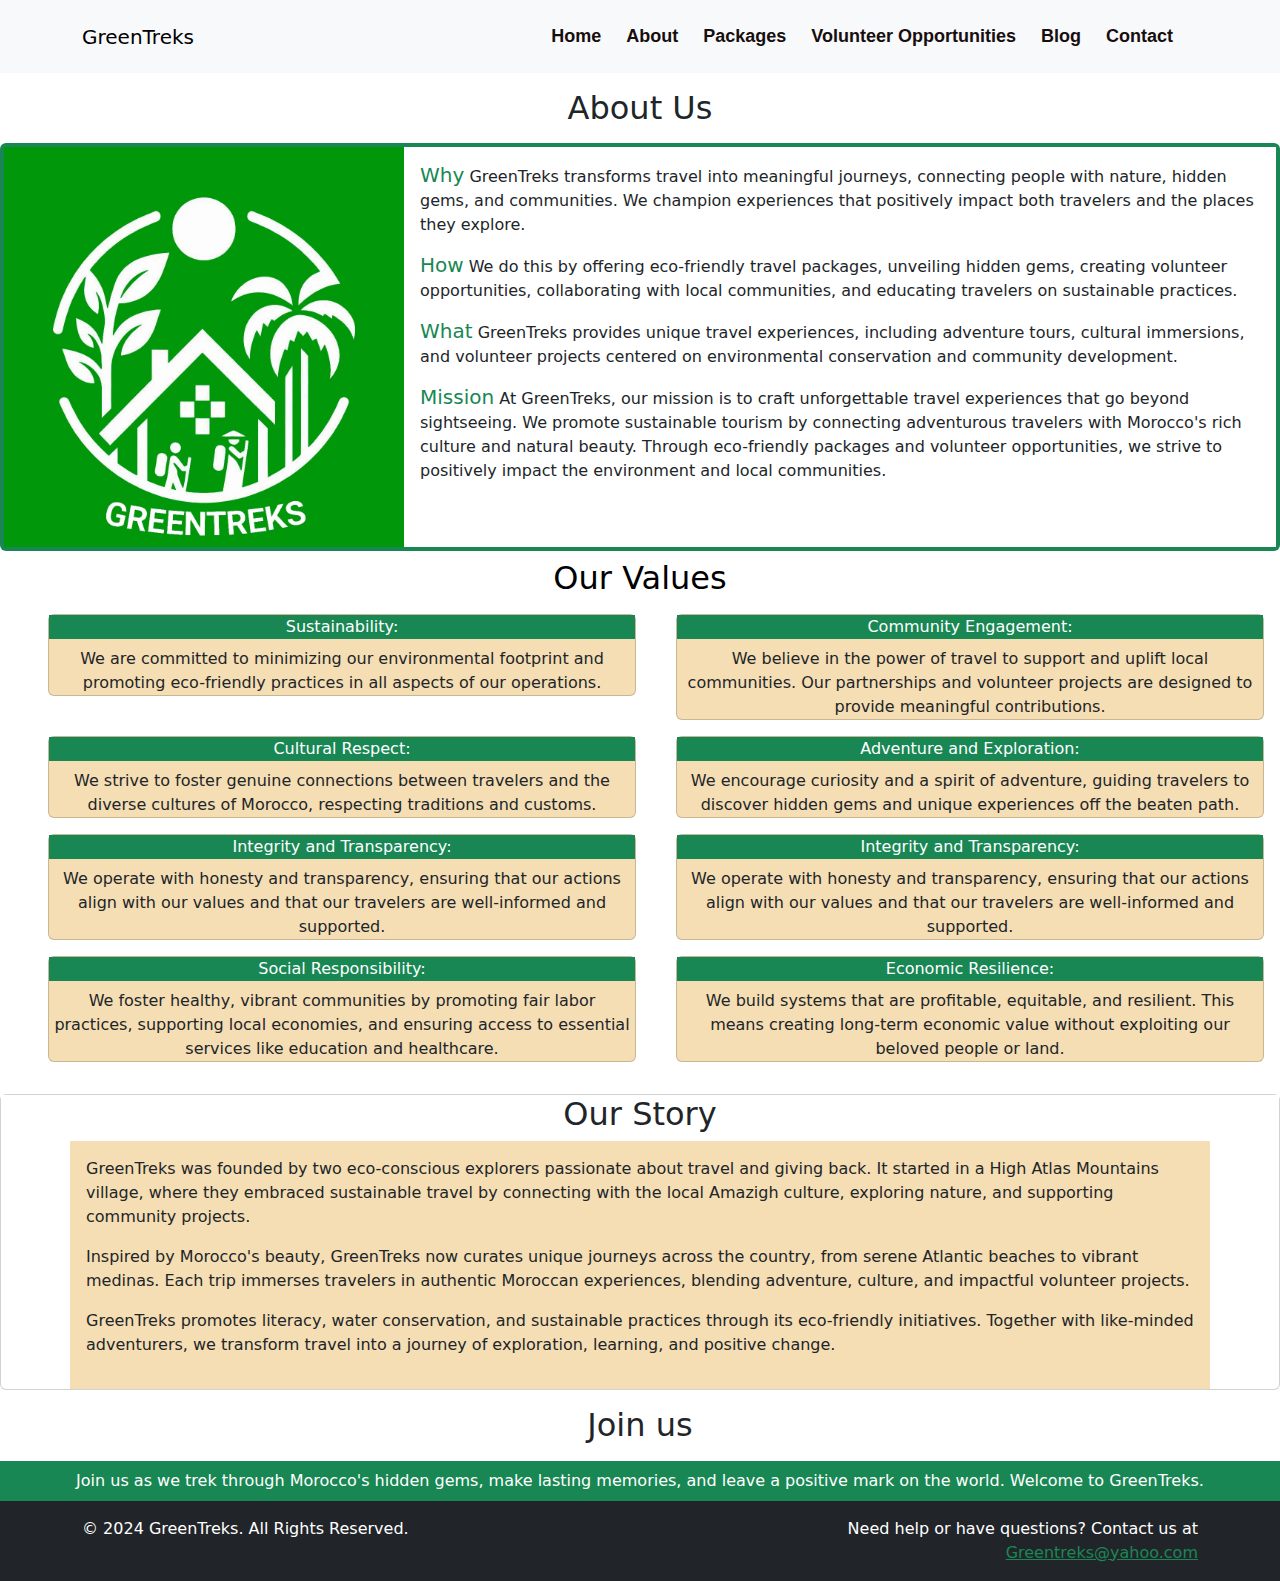
<file: about.html>
<html lang="en">
    
<head>
    <meta charset="UTF-8">
    <meta name="viewport" content="width=device-width, initial-scale=1.0">
    <!-- Bootstrap CSS -->
    <link href="https://cdn.jsdelivr.net/npm/bootstrap@5.3.2/dist/css/bootstrap.min.css" rel="stylesheet">
    <!-- Popper and Bootstrap JS -->
    <script src="https://cdn.jsdelivr.net/npm/@popperjs/core@2.11.8/dist/umd/popper.min.js"></script>
    <script src="https://cdn.jsdelivr.net/npm/bootstrap@5.3.2/dist/js/bootstrap.min.js"></script>


    <!-- Customized Bootstrap Stylesheet -->
    <link href="css/bootstrap.min.css" rel="stylesheet">
    

    <link href="css/style.css" rel="stylesheet">



</head>

<body>
    <style>

    </style>
    <main>
        <nav class="navbar navbar-expand-lg navbar-light bg-light sticky-top">
            <div class="container">
                <a class="navbar-brand" href="#">GreenTreks</a>
                <button class="navbar-toggler" type="button" data-bs-toggle="collapse" data-bs-target="#navbarNav" aria-controls="navbarNav" aria-expanded="false" aria-label="Toggle navigation">
                    <span class="navbar-toggler-icon"></span>
                </button>
                
                <div class="collapse navbar-collapse" id="navbarNav">
                    <ul class="navbar-nav ms-auto">
                        <li class="nav-item">
                            <a class="nav-link" href="index.html">Home</a>
                        </li>
                        <li class="nav-item">
                            <a class="nav-link" href="about.html">About</a>
                        </li>
                        <li class="nav-item">
                            <a class="nav-link" href="index.html#packages">Packages</a>
                        </li>
                        <li class="nav-item">
                            <a class="nav-link" href="index.html#volunteer-opportunities">Volunteer Opportunities</a>
                        </li>
                        <li class="nav-item">
                            <a class="nav-link" href="index.html#blog">Blog</a>
                        </li>
                        <li class="nav-item">
                            <a class="nav-link" href="contact.html">Contact</a>
                        </li>
                    </ul>
                </div>
                
            </div>
        </nav>
        
        <div class="card-title h2 text-center p-3">About Us</div>
        <div  class="rounded-2 border-1 p-1 d-flex flex-column flex-md-row bg-success rounded-0">
            <img src="./img/logo.jpeg" style="height: 400px; width: 400px;" class="w-100 w-md-5 "/>
            <div class="card border-0 rounded-0 p-3">
                <p><span class="h5 text-success ">Why</span>
                    GreenTreks transforms travel into meaningful journeys, connecting people with nature, hidden gems, and communities. We champion experiences that positively impact both travelers and the places they explore.    
                </p>
                <p><span class="h5 text-success ">How</span>
                    We do this by offering eco-friendly travel packages, unveiling hidden gems, creating volunteer opportunities, collaborating with local communities, and educating travelers on sustainable practices.
                </p>
                <p><span class="h5 text-success ">What</span>
                    GreenTreks provides unique travel experiences, including adventure tours, cultural immersions, and volunteer projects centered on environmental conservation and community development.
                </p>
                <p><span class="h5 text-success ">Mission</span>
                    At GreenTreks, our mission is to craft unforgettable travel experiences that go beyond sightseeing. We promote sustainable tourism by connecting adventurous travelers with Morocco's rich culture and natural beauty. Through eco-friendly packages and volunteer opportunities, we strive to positively impact the environment and local communities.
                </p>

            </div>
        </div>


        
        <div  class="text-center p-2 text-right">
            <div id="values" class="card-text h2 text-black">Our Values</div>
            <ul class="row" style ="list-style: none;">
                <li  class=" col-12 col-md-6">
                    <div style="background-color: #F5DEB3;" class="card m-2"><span
                            class="font-weight-bold card-title bg-success text-white">Sustainability:</span> We are
                        committed to minimizing our environmental footprint and
                        promoting eco-friendly practices in all aspects of our operations.
                </li>
                <li  class="col-12 col-md-6">
                    <div style="background-color: #F5DEB3;" class="card m-2"><span class="font-weight-bold card-title bg-success text-white">Community
                            Engagement:</span> We believe in the power of travel to support and uplift local
                        communities. Our partnerships and volunteer projects are designed to provide meaningful
                        contributions.</div>
                </li>
                <li  class="col-12 col-md-6">
                    <div style="background-color: #F5DEB3;" class="card m-2"><span class="font-weight-bold card-title bg-success text-white">Cultural
                            Respect:</span> We strive to foster genuine connections between travelers and
                        the diverse cultures of Morocco, respecting traditions and customs.</div>
                </li>
                <li  class="col-12 col-md-6">
                    <div style="background-color: #F5DEB3;" class="card m-2"><span class="font-weight-bold card-title bg-success text-white">Adventure and
                            Exploration:</span> We encourage curiosity and a spirit of adventure, guiding
                        travelers to discover hidden gems and unique experiences off the beaten path.</div>
                </li>
                <li  class="col-12 col-md-6">
                    <div style="background-color: #F5DEB3;" class="card m-2"> <span class="font-weight-bold card-title bg-success text-white">Integrity
                            and Transparency:</span> We operate with honesty and transparency, ensuring that
                        our actions align with our values and that our travelers are well-informed and supported.
                    </div>
                </li>

                <li  class="col-12 col-md-6">
                    <div style="background-color: #F5DEB3;" class="card m-2"> <span class="font-weight-bold card-title bg-success text-white">Integrity
                            and Transparency:</span> We operate with honesty and transparency, ensuring that
                        our actions align with our values and that our travelers are well-informed and supported.
                    </div>
                </li>

                <li  class="col-12 col-md-6">
                    <div style="background-color: #F5DEB3;" class="card m-2"> <span class="font-weight-bold card-title bg-success text-white">Social
                            Responsibility:</span> We foster healthy, vibrant communities by promoting fair
                        labor
                        practices, supporting local economies, and ensuring access to essential services like
                        education and healthcare.
                    </div>
                </li>

                <li  class="col-12 col-md-6">
                    <div style="background-color: #F5DEB3;" class="card m-2"> <span class="font-weight-bold card-title bg-success text-white">Economic
                            Resilience:</span> We build systems that are profitable, equitable, and resilient. This
                        means creating long-term economic value without exploiting our beloved people or land.
                    </div>
                </li>
            </ul>
        </div>



        <div class="card">
            <div class="card-title bg-white font-weight-bold text-center h2">Our Story</div>
            <div class="card-body container" style="background-color: #F5DEB3;">
                <p>
                    GreenTreks was founded by two eco-conscious explorers passionate about travel and giving back. It started in a High Atlas Mountains village, where they embraced sustainable travel by connecting with the local Amazigh culture, exploring nature, and supporting community projects.
                </p>
                <p>
                    Inspired by Morocco's beauty, GreenTreks now curates unique journeys across the country, from serene Atlantic beaches to vibrant medinas. Each trip immerses travelers in authentic Moroccan experiences, blending adventure, culture, and impactful volunteer projects.
                </p>
                <p>
                    GreenTreks promotes literacy, water conservation, and sustainable practices through its eco-friendly initiatives. Together with like-minded adventurers, we transform travel into a journey of exploration, learning, and positive change.
                </p>
            </div>
        </div>
        <div class="card-title h2 text-center p-3">Join us</div>
        <footer class="text-white bg-success text-center p-2">
            Join us as we trek through Morocco's hidden gems, make lasting memories, and
            leave a positive mark on the world. Welcome to GreenTreks.
        </footer>
        
       
        
        <!-- copy right start -->
        <div class="container-fluid bg-dark text-white py-3">
            <div class="container">
                <div class="row">
                    <!-- Copyright Section -->
                    <div class="col-md-6 text-center text-md-start">
                        <p class="mb-0">© 2024 GreenTreks. All Rights Reserved.</p>
                    </div>
                    <!-- Support Email Section -->
                    <div class="col-md-6 text-center text-md-end">
                        <p class="mb-0">
                            Need help or have questions? Contact us at 
                            <a href="mailto:support@greentreks.com" class="text-success font-weight-bold">Greentreks@yahoo.com</a>
                        </p>
                    </div>
                </div>
            </div>
        </div>
        
        <!-- copy right end -->
        
    </main>
</body>

</html>
</file>
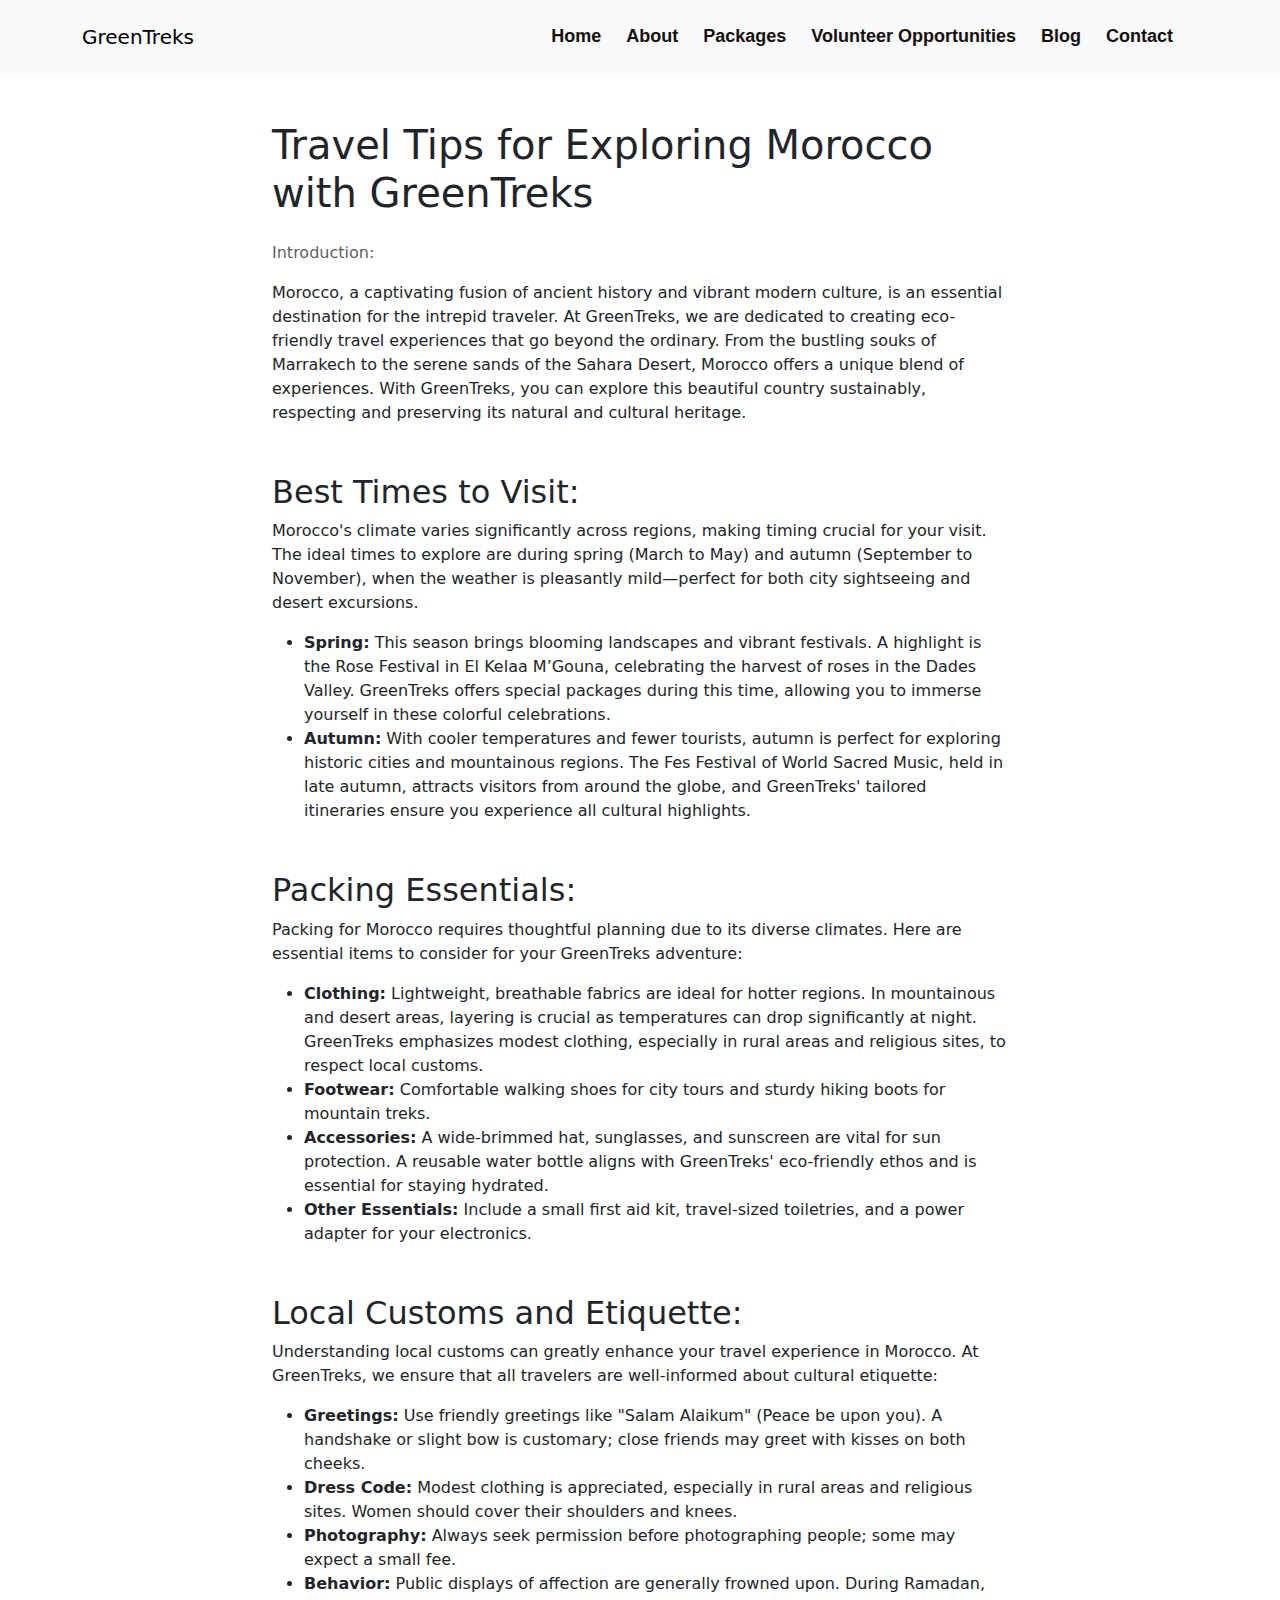
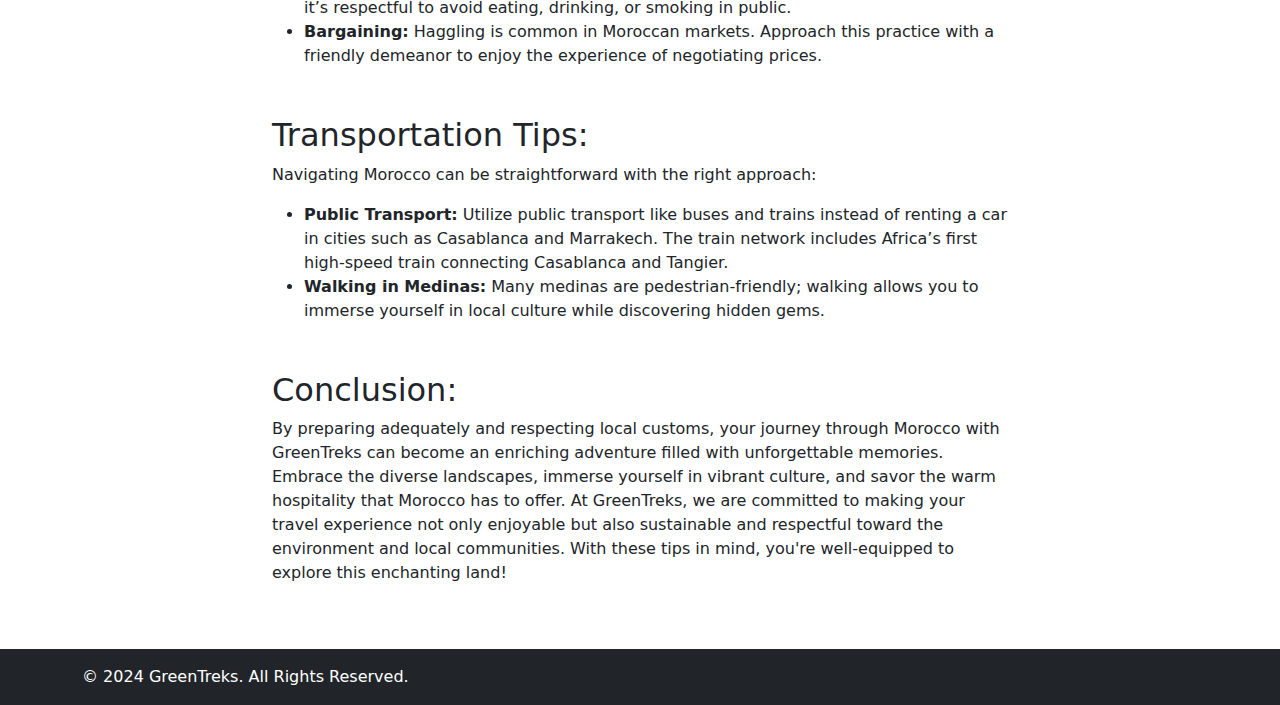
<file: blog-1.html>
<!DOCTYPE html>
<html lang="en">
<head>
    <meta charset="UTF-8">
    <meta name="viewport" content="width=device-width, initial-scale=1.0">
    <title>Travel Tips for Exploring Morocco | GreenTreks</title>
    <link href="https://cdn.jsdelivr.net/npm/bootstrap@5.3.2/dist/css/bootstrap.min.css" rel="stylesheet">
    <link href="https://cdnjs.cloudflare.com/ajax/libs/font-awesome/5.10.0/css/all.min.css" rel="stylesheet">
    <link href="https://cdn.jsdelivr.net/npm/bootstrap-icons@1.4.1/font/bootstrap-icons.css" rel="stylesheet">
    <link href="css/style.css" rel="stylesheet">
</head>
<body>
    <!-- Navbar Start -->
    <nav class="navbar navbar-expand-lg navbar-light bg-light sticky-top">
        <div class="container">
            <a class="navbar-brand" href="index.html">GreenTreks</a>
            <button class="navbar-toggler" type="button" data-bs-toggle="collapse" data-bs-target="#navbarNav" aria-controls="navbarNav" aria-expanded="false" aria-label="Toggle navigation">
                <span class="navbar-toggler-icon"></span>
            </button>
            <div class="collapse navbar-collapse" id="navbarNav">
                <ul class="navbar-nav ms-auto">
                    <li class="nav-item">
                        <a class="nav-link" href="index.html">Home</a>
                    </li>
                    <li class="nav-item">
                        <a class="nav-link" href="about.html">About</a>
                    </li>
                    <li class="nav-item">
                        <a class="nav-link" href="index.html#packages">Packages</a>
                    </li>
                    <li class="nav-item">
                        <a class="nav-link" href="index.html#volunteer-opportunities">Volunteer Opportunities</a>
                    </li>
                    <li class="nav-item">
                        <a class="nav-link" href="index.html#blog">Blog</a>
                    </li>
                    <li class="nav-item">
                        <a class="nav-link" href="contact.html">Contact</a>
                    </li>
                </ul>
            </div>
        </div>
    </nav>
    <!-- Navbar End -->

    <!-- Blog Content Start -->
    <div class="container py-5">
        <div class="row">
            <div class="col-lg-8 mx-auto">
                <h1 class="mb-4">Travel Tips for Exploring Morocco with GreenTreks</h1>
                <p class="text-muted">Introduction:</p>
                <p>Morocco, a captivating fusion of ancient history and vibrant modern culture, is an essential destination for the intrepid traveler. At GreenTreks, we are dedicated to creating eco-friendly travel experiences that go beyond the ordinary. From the bustling souks of Marrakech to the serene sands of the Sahara Desert, Morocco offers a unique blend of experiences. With GreenTreks, you can explore this beautiful country sustainably, respecting and preserving its natural and cultural heritage.</p>
                
                <h2 class="mt-5">Best Times to Visit:</h2>
                <p>Morocco's climate varies significantly across regions, making timing crucial for your visit. The ideal times to explore are during spring (March to May) and autumn (September to November), when the weather is pleasantly mild—perfect for both city sightseeing and desert excursions.</p>
                <ul>
                    <li><strong>Spring:</strong> This season brings blooming landscapes and vibrant festivals. A highlight is the Rose Festival in El Kelaa M’Gouna, celebrating the harvest of roses in the Dades Valley. GreenTreks offers special packages during this time, allowing you to immerse yourself in these colorful celebrations.</li>
                    <li><strong>Autumn:</strong> With cooler temperatures and fewer tourists, autumn is perfect for exploring historic cities and mountainous regions. The Fes Festival of World Sacred Music, held in late autumn, attracts visitors from around the globe, and GreenTreks' tailored itineraries ensure you experience all cultural highlights.</li>
                </ul>

                <h2 class="mt-5">Packing Essentials:</h2>
                <p>Packing for Morocco requires thoughtful planning due to its diverse climates. Here are essential items to consider for your GreenTreks adventure:</p>
                <ul>
                    <li><strong>Clothing:</strong> Lightweight, breathable fabrics are ideal for hotter regions. In mountainous and desert areas, layering is crucial as temperatures can drop significantly at night. GreenTreks emphasizes modest clothing, especially in rural areas and religious sites, to respect local customs.</li>
                    <li><strong>Footwear:</strong> Comfortable walking shoes for city tours and sturdy hiking boots for mountain treks.</li>
                    <li><strong>Accessories:</strong> A wide-brimmed hat, sunglasses, and sunscreen are vital for sun protection. A reusable water bottle aligns with GreenTreks' eco-friendly ethos and is essential for staying hydrated.</li>
                    <li><strong>Other Essentials:</strong> Include a small first aid kit, travel-sized toiletries, and a power adapter for your electronics.</li>
                </ul>

                <h2 class="mt-5">Local Customs and Etiquette:</h2>
                <p>Understanding local customs can greatly enhance your travel experience in Morocco. At GreenTreks, we ensure that all travelers are well-informed about cultural etiquette:</p>
                <ul>
                    <li><strong>Greetings:</strong> Use friendly greetings like "Salam Alaikum" (Peace be upon you). A handshake or slight bow is customary; close friends may greet with kisses on both cheeks.</li>
                    <li><strong>Dress Code:</strong> Modest clothing is appreciated, especially in rural areas and religious sites. Women should cover their shoulders and knees.</li>
                    <li><strong>Photography:</strong> Always seek permission before photographing people; some may expect a small fee.</li>
                    <li><strong>Behavior:</strong> Public displays of affection are generally frowned upon. During Ramadan, it’s respectful to avoid eating, drinking, or smoking in public.</li>
                    <li><strong>Bargaining:</strong> Haggling is common in Moroccan markets. Approach this practice with a friendly demeanor to enjoy the experience of negotiating prices.</li>
                </ul>

                <h2 class="mt-5">Transportation Tips:</h2>
                <p>Navigating Morocco can be straightforward with the right approach:</p>
                <ul>
                    <li><strong>Public Transport:</strong> Utilize public transport like buses and trains instead of renting a car in cities such as Casablanca and Marrakech. The train network includes Africa’s first high-speed train connecting Casablanca and Tangier.</li>
                    <li><strong>Walking in Medinas:</strong> Many medinas are pedestrian-friendly; walking allows you to immerse yourself in local culture while discovering hidden gems.</li>
                </ul>

                <h2 class="mt-5">Conclusion:</h2>
                <p>By preparing adequately and respecting local customs, your journey through Morocco with GreenTreks can become an enriching adventure filled with unforgettable memories. Embrace the diverse landscapes, immerse yourself in vibrant culture, and savor the warm hospitality that Morocco has to offer. At GreenTreks, we are committed to making your travel experience not only enjoyable but also sustainable and respectful toward the environment and local communities. With these tips in mind, you're well-equipped to explore this enchanting land!</p>
            </div>
        </div>
    </div>
    <!-- Blog Content End -->

    <!-- Footer Start -->
    <div class="container-fluid bg-dark text-white py-3">
        <div class="container">
            <div class="row">
                <div class="col-md-6 text-center text-md-start">
                    <p class="mb-0">© 2024 GreenTreks. All Rights Reserved.</p>
                </div>
            </div>
        </div>
    </div>
    <!-- Footer End -->

    <script src="https://cdn.jsdelivr.net/npm/bootstrap@5.3.2/dist/js/bootstrap.bundle.min.js"></script>
</body>
</html>
</file>
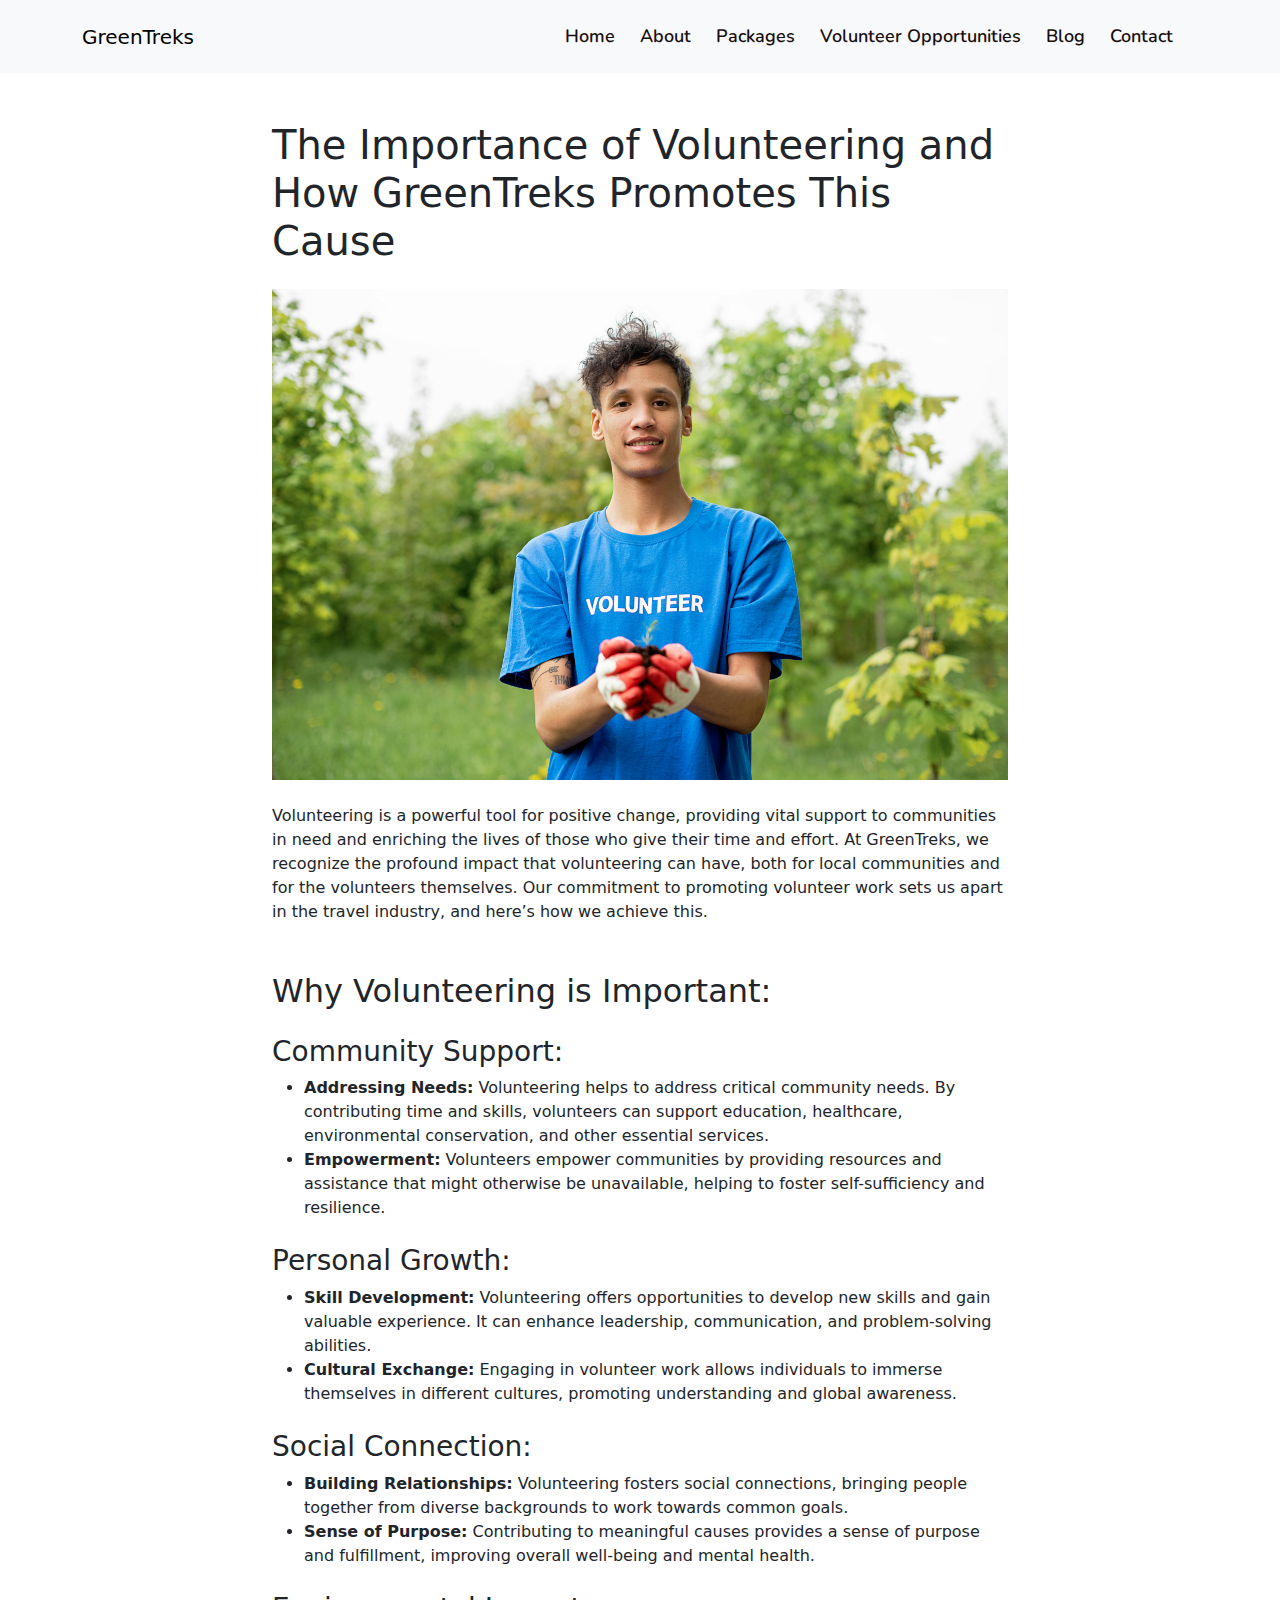
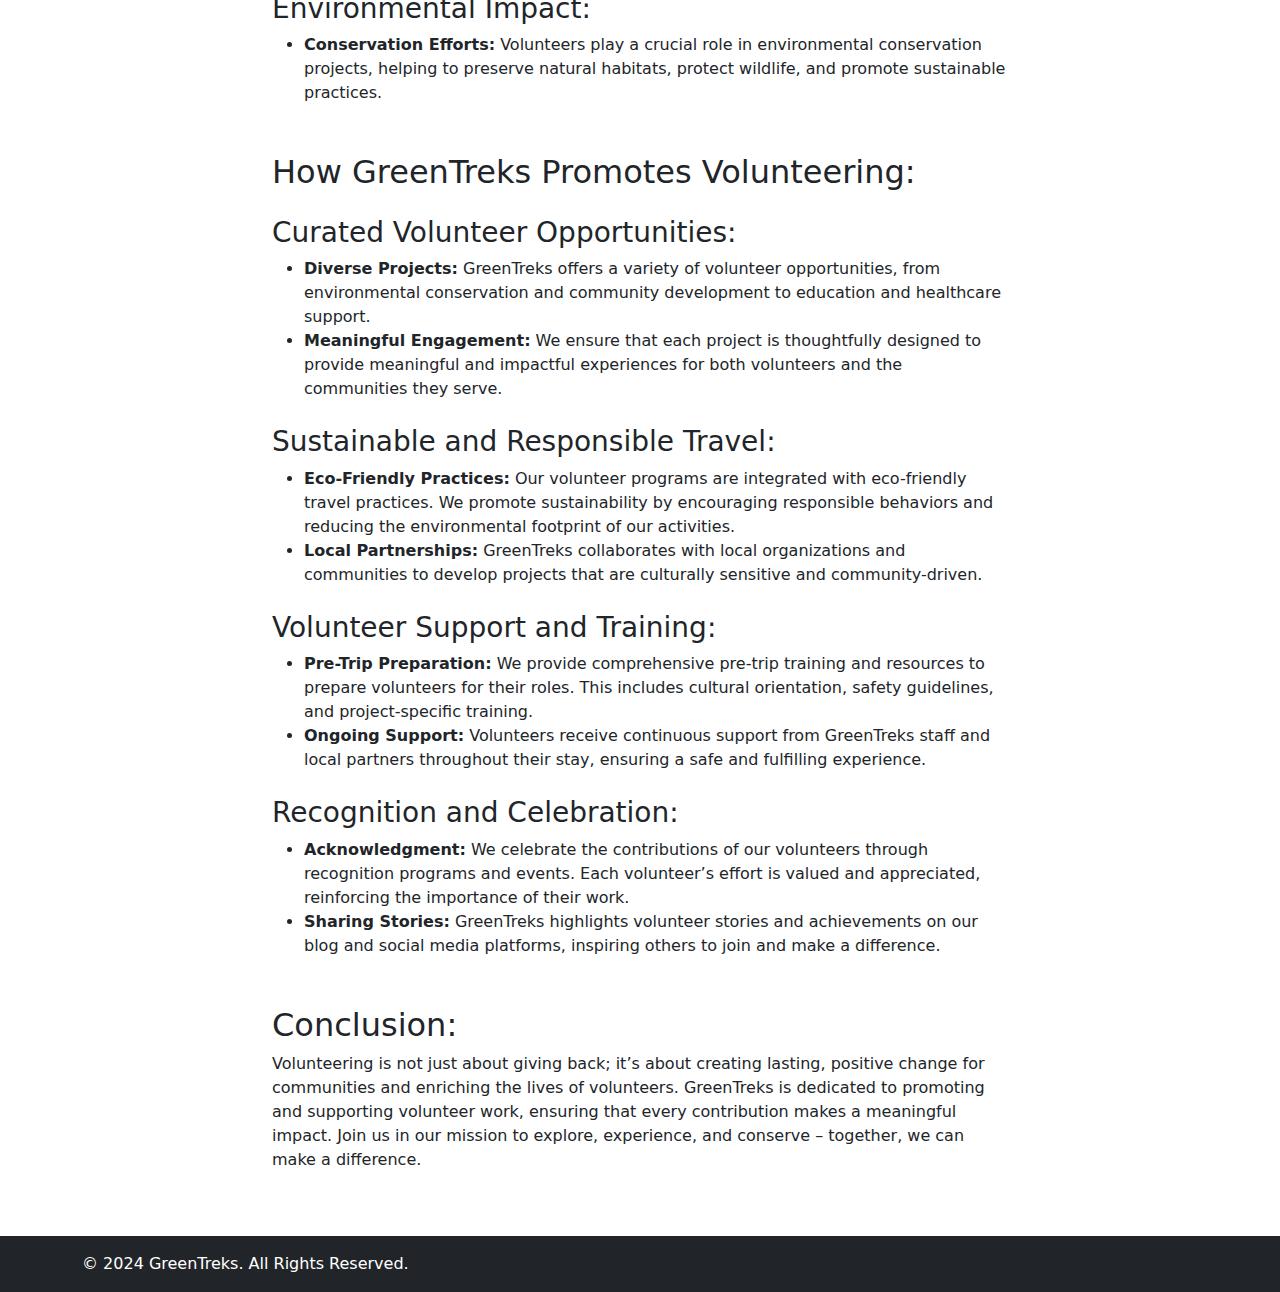
<file: blog-2.html>
<!DOCTYPE html>
<html lang="en">
<head>
    <meta charset="UTF-8">
    <meta name="viewport" content="width=device-width, initial-scale=1.0">
    <title>The Importance of Volunteering and How GreenTreks Promotes This Cause</title>
    <!-- Bootstrap CSS -->
    <link href="https://cdn.jsdelivr.net/npm/bootstrap@5.3.2/dist/css/bootstrap.min.css" rel="stylesheet">
    <!-- Google Web Fonts -->
    <link rel="preconnect" href="https://fonts.googleapis.com">
    <link rel="preconnect" href="https://fonts.gstatic.com" crossorigin>
    <link href="https://fonts.googleapis.com/css2?family=Heebo:wght@400;500;600&family=Nunito:wght@600;700;800&display=swap" rel="stylesheet">
    <!-- Icon Font Stylesheet -->
    <link href="https://cdnjs.cloudflare.com/ajax/libs/font-awesome/5.10.0/css/all.min.css" rel="stylesheet">
    <link href="https://cdn.jsdelivr.net/npm/bootstrap-icons@1.4.1/font/bootstrap-icons.css" rel="stylesheet">
    <!-- Customized Bootstrap Stylesheet -->
    <link href="css/style.css" rel="stylesheet">
</head>
<body>
    <!-- Navbar Start -->
    <nav class="navbar navbar-expand-lg navbar-light bg-light sticky-top">
        <div class="container">
            <a class="navbar-brand" href="index.html">GreenTreks</a>
            <button class="navbar-toggler" type="button" data-bs-toggle="collapse" data-bs-target="#navbarNav" aria-controls="navbarNav" aria-expanded="false" aria-label="Toggle navigation">
                <span class="navbar-toggler-icon"></span>
            </button>
            <div class="collapse navbar-collapse" id="navbarNav">
                <ul class="navbar-nav ms-auto">
                    <li class="nav-item">
                        <a class="nav-link" href="index.html">Home</a>
                    </li>
                    <li class="nav-item">
                        <a class="nav-link" href="about.html">About</a>
                    </li>
                    <li class="nav-item">
                        <a class="nav-link" href="index.html#packages">Packages</a>
                    </li>
                    <li class="nav-item">
                        <a class="nav-link" href="index.html#volunteer-opportunities">Volunteer Opportunities</a>
                    </li>
                    <li class="nav-item">
                        <a class="nav-link" href="index.html#blog">Blog</a>
                    </li>
                    <li class="nav-item">
                        <a class="nav-link" href="contact.html">Contact</a>
                    </li>
                </ul>
            </div>
        </div>
    </nav>
    <!-- Navbar End -->

    <!-- Blog Content Start -->
    <div class="container py-5">
        <div class="row justify-content-center">
            <div class="col-lg-8">
                <h1 class="mb-4">The Importance of Volunteering and How GreenTreks Promotes This Cause</h1>
                <img src="img/blog/blog-2.jpg" class="img-fluid mb-4" alt="The Importance of Volunteering">
                <p>Volunteering is a powerful tool for positive change, providing vital support to communities in need and enriching the lives of those who give their time and effort. At GreenTreks, we recognize the profound impact that volunteering can have, both for local communities and for the volunteers themselves. Our commitment to promoting volunteer work sets us apart in the travel industry, and here’s how we achieve this.</p>
                
                <h2 class="mt-5">Why Volunteering is Important:</h2>
                <h3 class="mt-4">Community Support:</h3>
                <ul>
                    <li><strong>Addressing Needs:</strong> Volunteering helps to address critical community needs. By contributing time and skills, volunteers can support education, healthcare, environmental conservation, and other essential services.</li>
                    <li><strong>Empowerment:</strong> Volunteers empower communities by providing resources and assistance that might otherwise be unavailable, helping to foster self-sufficiency and resilience.</li>
                </ul>

                <h3 class="mt-4">Personal Growth:</h3>
                <ul>
                    <li><strong>Skill Development:</strong> Volunteering offers opportunities to develop new skills and gain valuable experience. It can enhance leadership, communication, and problem-solving abilities.</li>
                    <li><strong>Cultural Exchange:</strong> Engaging in volunteer work allows individuals to immerse themselves in different cultures, promoting understanding and global awareness.</li>
                </ul>

                <h3 class="mt-4">Social Connection:</h3>
                <ul>
                    <li><strong>Building Relationships:</strong> Volunteering fosters social connections, bringing people together from diverse backgrounds to work towards common goals.</li>
                    <li><strong>Sense of Purpose:</strong> Contributing to meaningful causes provides a sense of purpose and fulfillment, improving overall well-being and mental health.</li>
                </ul>

                <h3 class="mt-4">Environmental Impact:</h3>
                <ul>
                    <li><strong>Conservation Efforts:</strong> Volunteers play a crucial role in environmental conservation projects, helping to preserve natural habitats, protect wildlife, and promote sustainable practices.</li>
                </ul>

                <h2 class="mt-5">How GreenTreks Promotes Volunteering:</h2>
                <h3 class="mt-4">Curated Volunteer Opportunities:</h3>
                <ul>
                    <li><strong>Diverse Projects:</strong> GreenTreks offers a variety of volunteer opportunities, from environmental conservation and community development to education and healthcare support.</li>
                    <li><strong>Meaningful Engagement:</strong> We ensure that each project is thoughtfully designed to provide meaningful and impactful experiences for both volunteers and the communities they serve.</li>
                </ul>

                <h3 class="mt-4">Sustainable and Responsible Travel:</h3>
                <ul>
                    <li><strong>Eco-Friendly Practices:</strong> Our volunteer programs are integrated with eco-friendly travel practices. We promote sustainability by encouraging responsible behaviors and reducing the environmental footprint of our activities.</li>
                    <li><strong>Local Partnerships:</strong> GreenTreks collaborates with local organizations and communities to develop projects that are culturally sensitive and community-driven.</li>
                </ul>

                <h3 class="mt-4">Volunteer Support and Training:</h3>
                <ul>
                    <li><strong>Pre-Trip Preparation:</strong> We provide comprehensive pre-trip training and resources to prepare volunteers for their roles. This includes cultural orientation, safety guidelines, and project-specific training.</li>
                    <li><strong>Ongoing Support:</strong> Volunteers receive continuous support from GreenTreks staff and local partners throughout their stay, ensuring a safe and fulfilling experience.</li>
                </ul>

                <h3 class="mt-4">Recognition and Celebration:</h3>
                <ul>
                    <li><strong>Acknowledgment:</strong> We celebrate the contributions of our volunteers through recognition programs and events. Each volunteer’s effort is valued and appreciated, reinforcing the importance of their work.</li>
                    <li><strong>Sharing Stories:</strong> GreenTreks highlights volunteer stories and achievements on our blog and social media platforms, inspiring others to join and make a difference.</li>
                </ul>

                <h2 class="mt-5">Conclusion:</h2>
                <p>Volunteering is not just about giving back; it’s about creating lasting, positive change for communities and enriching the lives of volunteers. GreenTreks is dedicated to promoting and supporting volunteer work, ensuring that every contribution makes a meaningful impact. Join us in our mission to explore, experience, and conserve – together, we can make a difference.</p>
            </div>
        </div>
    </div>
    <!-- Blog Content End -->

    <!-- Footer Start -->
    <div class="container-fluid bg-dark text-white py-3">
        <div class="container">
            <div class="row">
                <div class="col-md-6 text-center text-md-start">
                    <p class="mb-0">© 2024 GreenTreks. All Rights Reserved.</p>
                </div>
            </div>
        </div>
    </div>
    <!-- Footer End -->

    <!-- Bootstrap JS -->
    <script src="https://cdn.jsdelivr.net/npm/bootstrap@5.3.2/dist/js/bootstrap.bundle.min.js"></script>
</body>
</html>
</file>
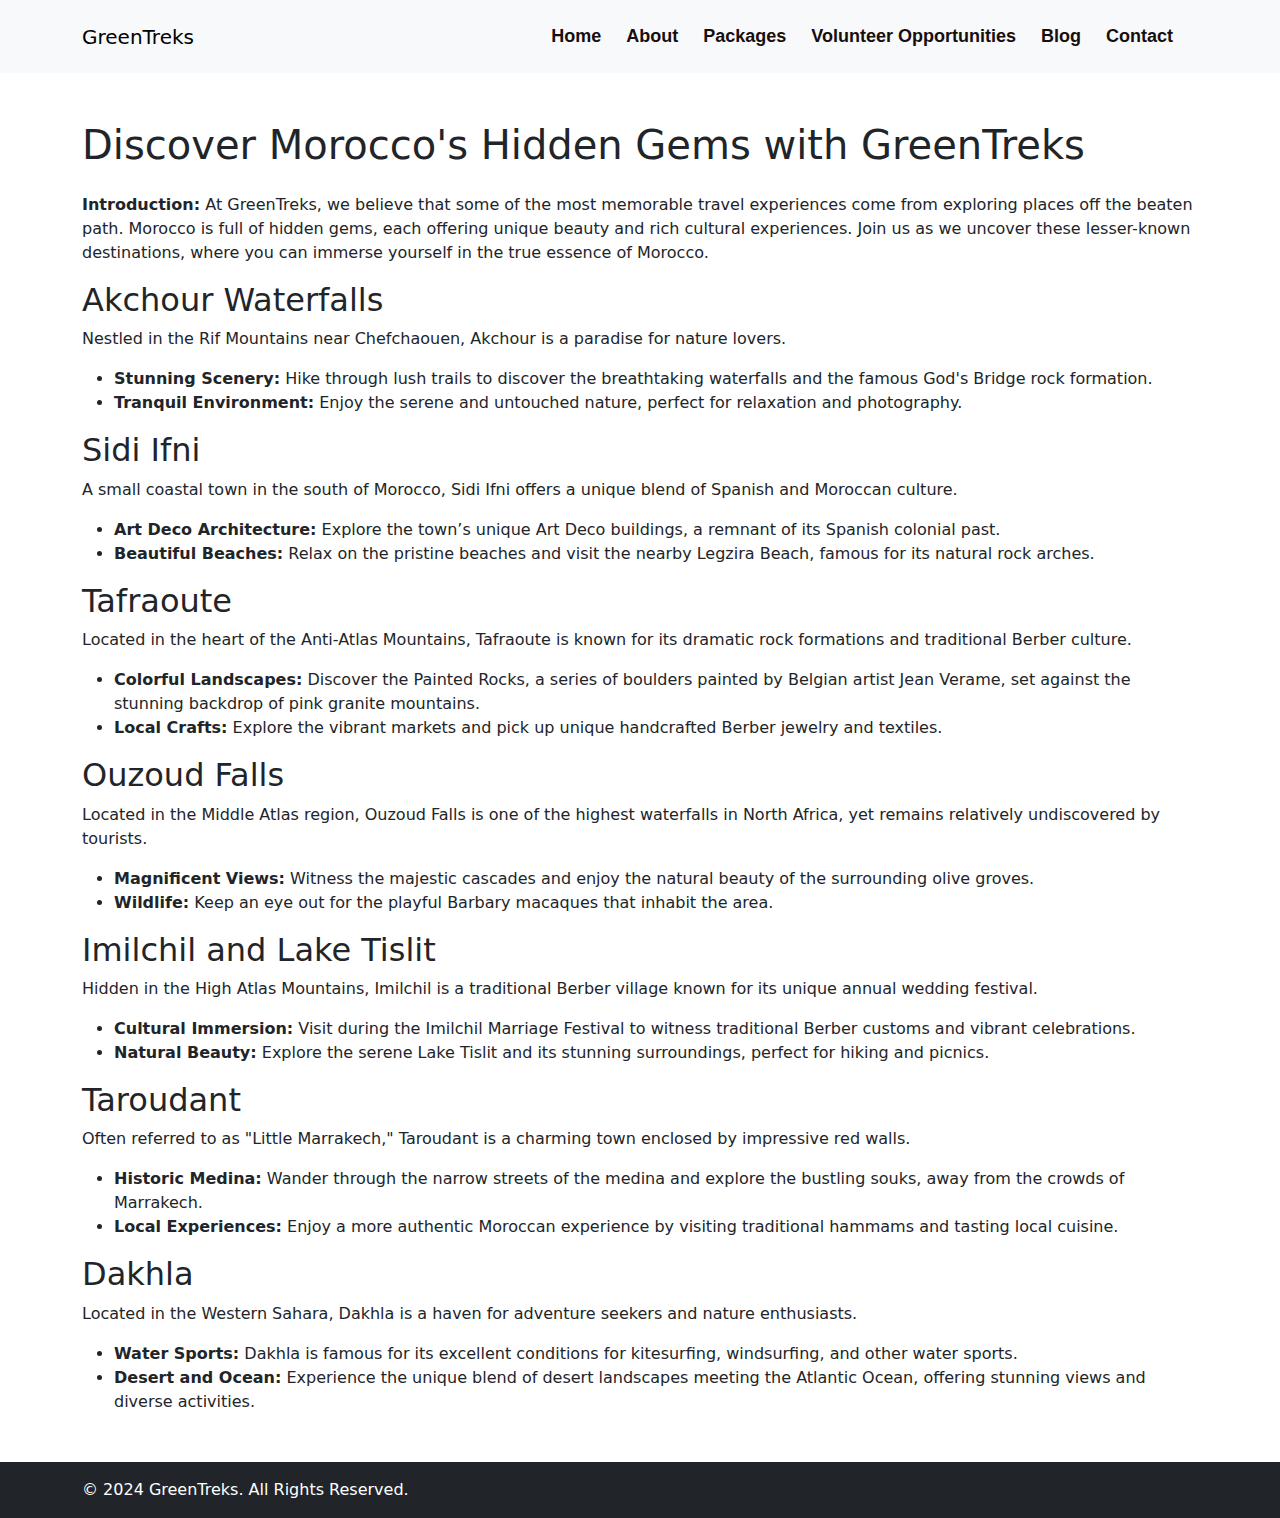
<file: blog-3.html>
<!DOCTYPE html>
<html lang="en">
<head>
    <meta charset="UTF-8">
    <meta name="viewport" content="width=device-width, initial-scale=1.0">
    <title>Discover Morocco's Hidden Gems with GreenTreks</title>
    <link href="https://cdn.jsdelivr.net/npm/bootstrap@5.3.2/dist/css/bootstrap.min.css" rel="stylesheet">
    <link href="css/style.css" rel="stylesheet">
</head>
<body>
    <!-- Navbar Start -->
    <nav class="navbar navbar-expand-lg navbar-light bg-light sticky-top">
        <div class="container">
            <a class="navbar-brand" href="index.html">GreenTreks</a>
            <button class="navbar-toggler" type="button" data-bs-toggle="collapse" data-bs-target="#navbarNav" aria-controls="navbarNav" aria-expanded="false" aria-label="Toggle navigation">
                <span class="navbar-toggler-icon"></span>
            </button>
            <div class="collapse navbar-collapse" id="navbarNav">
                <ul class="navbar-nav ms-auto">
                    <li class="nav-item">
                        <a class="nav-link" href="index.html">Home</a>
                    </li>
                    <li class="nav-item">
                        <a class="nav-link" href="about.html">About</a>
                    </li>
                    <li class="nav-item">
                        <a class="nav-link" href="index.html#packages">Packages</a>
                    </li>
                    <li class="nav-item">
                        <a class="nav-link" href="index.html#volunteer-opportunities">Volunteer Opportunities</a>
                    </li>
                    <li class="nav-item">
                        <a class="nav-link" href="index.html#blog">Blog</a>
                    </li>
                    <li class="nav-item">
                        <a class="nav-link" href="contact.html">Contact</a>
                    </li>
                </ul>
            </div>
        </div>
    </nav>
    <!-- Navbar End -->

    <!-- Blog Content Start -->
    <div class="container my-5">
        <h1 class="mb-4">Discover Morocco's Hidden Gems with GreenTreks</h1>
        <p><strong>Introduction:</strong> At GreenTreks, we believe that some of the most memorable travel experiences come from exploring places off the beaten path. Morocco is full of hidden gems, each offering unique beauty and rich cultural experiences. Join us as we uncover these lesser-known destinations, where you can immerse yourself in the true essence of Morocco.</p>
        
        <h2>Akchour Waterfalls</h2>
        <p>Nestled in the Rif Mountains near Chefchaouen, Akchour is a paradise for nature lovers.</p>
        <ul>
            <li><strong>Stunning Scenery:</strong> Hike through lush trails to discover the breathtaking waterfalls and the famous God's Bridge rock formation.</li>
            <li><strong>Tranquil Environment:</strong> Enjoy the serene and untouched nature, perfect for relaxation and photography.</li>
        </ul>
        
        <h2>Sidi Ifni</h2>
        <p>A small coastal town in the south of Morocco, Sidi Ifni offers a unique blend of Spanish and Moroccan culture.</p>
        <ul>
            <li><strong>Art Deco Architecture:</strong> Explore the town’s unique Art Deco buildings, a remnant of its Spanish colonial past.</li>
            <li><strong>Beautiful Beaches:</strong> Relax on the pristine beaches and visit the nearby Legzira Beach, famous for its natural rock arches.</li>
        </ul>
        
        <h2>Tafraoute</h2>
        <p>Located in the heart of the Anti-Atlas Mountains, Tafraoute is known for its dramatic rock formations and traditional Berber culture.</p>
        <ul>
            <li><strong>Colorful Landscapes:</strong> Discover the Painted Rocks, a series of boulders painted by Belgian artist Jean Verame, set against the stunning backdrop of pink granite mountains.</li>
            <li><strong>Local Crafts:</strong> Explore the vibrant markets and pick up unique handcrafted Berber jewelry and textiles.</li>
        </ul>
        
        <h2>Ouzoud Falls</h2>
        <p>Located in the Middle Atlas region, Ouzoud Falls is one of the highest waterfalls in North Africa, yet remains relatively undiscovered by tourists.</p>
        <ul>
            <li><strong>Magnificent Views:</strong> Witness the majestic cascades and enjoy the natural beauty of the surrounding olive groves.</li>
            <li><strong>Wildlife:</strong> Keep an eye out for the playful Barbary macaques that inhabit the area.</li>
        </ul>
        
        <h2>Imilchil and Lake Tislit</h2>
        <p>Hidden in the High Atlas Mountains, Imilchil is a traditional Berber village known for its unique annual wedding festival.</p>
        <ul>
            <li><strong>Cultural Immersion:</strong> Visit during the Imilchil Marriage Festival to witness traditional Berber customs and vibrant celebrations.</li>
            <li><strong>Natural Beauty:</strong> Explore the serene Lake Tislit and its stunning surroundings, perfect for hiking and picnics.</li>
        </ul>
        
        <h2>Taroudant</h2>
        <p>Often referred to as "Little Marrakech," Taroudant is a charming town enclosed by impressive red walls.</p>
        <ul>
            <li><strong>Historic Medina:</strong> Wander through the narrow streets of the medina and explore the bustling souks, away from the crowds of Marrakech.</li>
            <li><strong>Local Experiences:</strong> Enjoy a more authentic Moroccan experience by visiting traditional hammams and tasting local cuisine.</li>
        </ul>
        
        <h2>Dakhla</h2>
        <p>Located in the Western Sahara, Dakhla is a haven for adventure seekers and nature enthusiasts.</p>
        <ul>
            <li><strong>Water Sports:</strong> Dakhla is famous for its excellent conditions for kitesurfing, windsurfing, and other water sports.</li>
            <li><strong>Desert and Ocean:</strong> Experience the unique blend of desert landscapes meeting the Atlantic Ocean, offering stunning views and diverse activities.</li>
        </ul>
        </div>
        <!-- Blog Content End -->

        <!-- Footer Start -->
        <div class="container-fluid bg-dark text-white py-3">
            <div class="container">
                <div class="row">
                    <div class="col-md-6 text-center text-md-start">
                        <p class="mb-0">© 2024 GreenTreks. All Rights Reserved.</p>
                    </div>
                </div>
            </div>
        </div>
        <!-- Footer End -->


        <script src="https://cdn.jsdelivr.net/npm/bootstrap@5.3.2/dist/js/bootstrap.bundle.min.js"></script>
    </body>
    </html></footer>
</file>
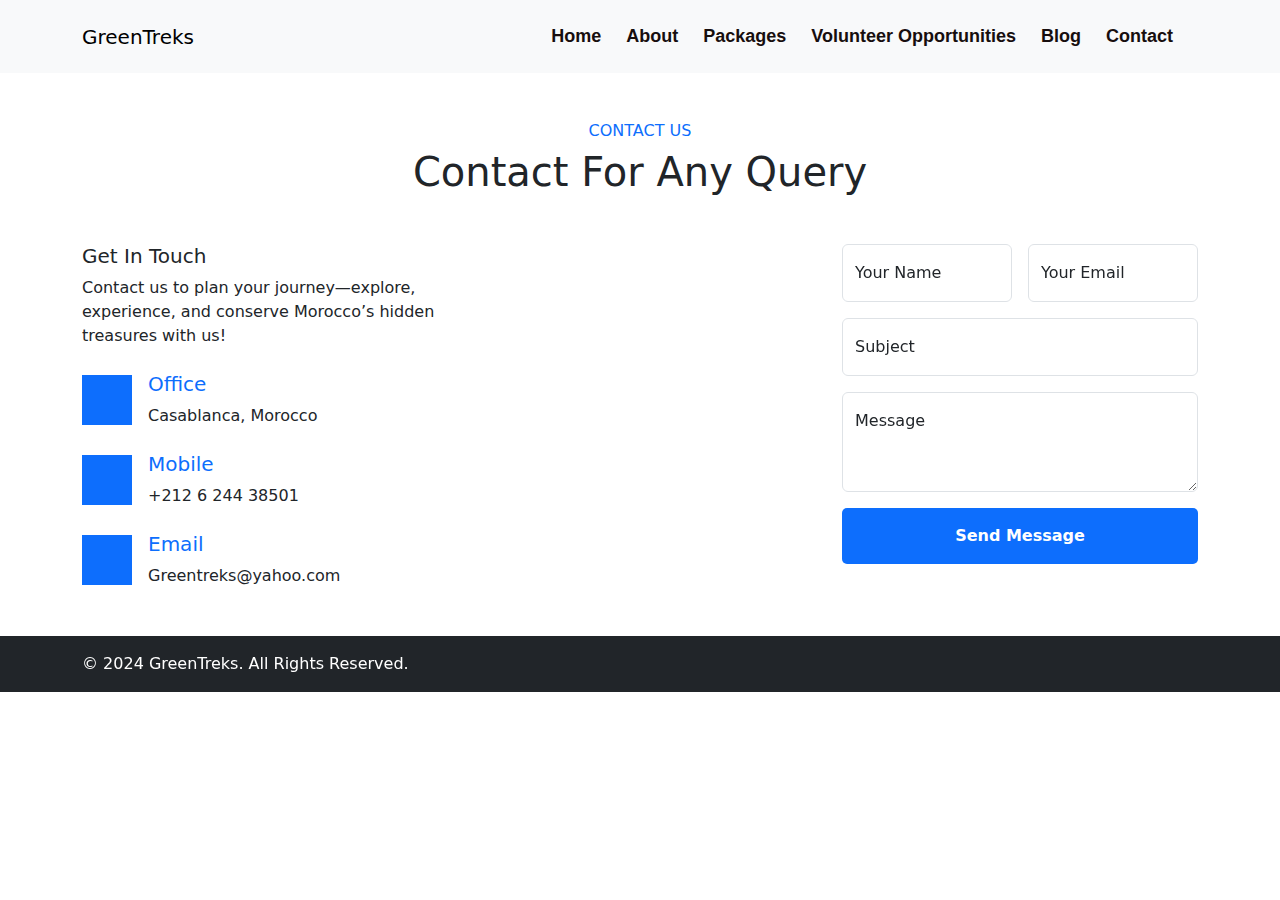
<file: contact.html>
<html lang="en">
<head>
    <meta charset="UTF-8">
    <meta name="viewport" content="width=device-width, initial-scale=1.0">
    <!-- Bootstrap CSS -->
    <link href="https://cdn.jsdelivr.net/npm/bootstrap@5.3.2/dist/css/bootstrap.min.css" rel="stylesheet">
    <!-- Popper and Bootstrap JS -->
    <script src="https://cdn.jsdelivr.net/npm/@popperjs/core@2.11.8/dist/umd/popper.min.js"></script>
    <script src="https://cdn.jsdelivr.net/npm/bootstrap@5.3.2/dist/js/bootstrap.min.js"></script>


    <!-- Customized Bootstrap Stylesheet -->
    <link href="css/bootstrap.min.css" rel="stylesheet">
    

    <link href="css/style.css" rel="stylesheet">
    <title>CONTACT US</title>
</head>
<body>
    <!-- Navbar Start -->
    <nav class="navbar navbar-expand-lg navbar-light bg-light sticky-top">
        <div class="container">
            <a class="navbar-brand" href="#">GreenTreks</a>
            <button class="navbar-toggler" type="button" data-bs-toggle="collapse" data-bs-target="#navbarNav" aria-controls="navbarNav" aria-expanded="false" aria-label="Toggle navigation">
                <span class="navbar-toggler-icon"></span>
            </button>
            
            <div class="collapse navbar-collapse" id="navbarNav">
                <ul class="navbar-nav ms-auto">
                    <li class="nav-item">
                        <a class="nav-link" href="index.html">Home</a>
                    </li>
                    <li class="nav-item">
                        <a class="nav-link" href="about.html">About</a>
                    </li>
                    <li class="nav-item">
                        <a class="nav-link" href="index.html#packages">Packages</a>
                    </li>
                    <li class="nav-item">
                        <a class="nav-link" href="index.html#volunteer-opportunities">Volunteer Opportunities</a>
                    </li>
                    <li class="nav-item">
                        <a class="nav-link" href="index.html#blog">Blog</a>
                    </li>
                    <li class="nav-item">
                        <a class="nav-link" href="contact.html">Contact</a>
                    </li>
                </ul>
            </div>
            
        </div>
    </nav>
    
    
    <div class="container-xxl py-5">
        <div class="container">
            <div class="text-center wow fadeInUp" data-wow-delay="0.1s">
                <h6 class="section-title bg-white text-center text-primary px-3">Contact Us</h6>
                <h1 class="mb-5">Contact For Any Query</h1>
            </div>
            <div class="row g-4">
                <div class="col-lg-4 col-md-6 wow fadeInUp" data-wow-delay="0.1s">
                    <h5>Get In Touch</h5>
                    <p class="mb-4">Contact us to plan your journey—explore, experience, and conserve Morocco’s hidden treasures with us!</p>
                    <div class="d-flex align-items-center mb-4">
                        <div class="d-flex align-items-center justify-content-center flex-shrink-0 bg-primary" style="width: 50px; height: 50px;">
                            <i class="fa fa-map-marker-alt text-white"></i>
                        </div>
                        <div class="ms-3">
                            <h5 class="text-primary">Office</h5>
                            <p class="mb-0">Casablanca, Morocco</p>
                        </div>
                    </div>
                    <div class="d-flex align-items-center mb-4">
                        <div class="d-flex align-items-center justify-content-center flex-shrink-0 bg-primary" style="width: 50px; height: 50px;">
                            <i class="fa fa-phone-alt text-success"></i>
                        </div>
                        <div class="ms-3">
                            <h5 class="text-primary">Mobile</h5>
                            <p class="mb-0">+212 6 244 38501</p>
                        </div>
                    </div>
                    <div class="d-flex align-items-center">
                        <div class="d-flex align-items-center justify-content-center flex-shrink-0 bg-primary" style="width: 50px; height: 50px;">
                            <i class="fa fa-envelope-open text-white"></i>
                        </div>
                        <div class="ms-3">
                            <h5 class="text-primary">Email</h5>
                            <p class="mb-0">Greentreks@yahoo.com</p>
                        </div>
                    </div>
                </div>
                <div class="col-lg-4 col-md-6 wow fadeInUp" data-wow-delay="0.3s">
                    <iframe src="https://www.google.com/maps/embed?pb=!1m18!1m12!1m3!1d6952066.401367476!2d-1.8533219324336374!3d31.70049407323309!2m3!1f0!2f0!3f0!3m2!1i1024!2i768!4f13.1!3m3!1m2!1s0xd0b88619651c58d%3A0xd9d39381c42cffc3!2z2KfZhNmF2LrYsdio!5e0!3m2!1sar!2sma!4v1731787184024!5m2!1sar!2sma" 
                        frameborder="0" style="min-height: 300px; border:0;" allowfullscreen="" aria-hidden="false" tabindex="0"></iframe>
                </div>
                <div class="col-lg-4 col-md-12 wow fadeInUp" data-wow-delay="0.5s">
                    <form action="https://formspree.io/f/xdkolrkr" method="POST">
                        <div class="row g-3">
                            <div class="col-md-6">
                                <div class="form-floating">
                                    <input type="text" class="form-control" id="name" name="name" placeholder="Your Name" required>
                                    <label for="name">Your Name</label>
                                </div>
                            </div>
                            <div class="col-md-6">
                                <div class="form-floating">
                                    <input type="email" class="form-control" id="email" name="email" placeholder="Your Email" required>
                                    <label for="email">Your Email</label>
                                </div>
                            </div>
                            <div class="col-12">
                                <div class="form-floating">
                                    <input type="text" class="form-control" id="subject" name="subject" placeholder="Subject" required>
                                    <label for="subject">Subject</label>
                                </div>
                            </div>
                            <div class="col-12">
                                <div class="form-floating">
                                    <textarea class="form-control" id="message" name="message" placeholder="Leave a message here" style="height: 100px" required></textarea>
                                    <label for="message">Message</label>
                                </div>
                            </div>
                            <div class="col-12">
                                <button class="btn btn-primary w-100 py-3" type="submit">Send Message</button>
                            </div>
                        </div>
                    </form>
                </div> 
            </div>
        </div>
    </div>

    <!-- copy right start -->
    <div class="container-fluid bg-dark text-white py-3">
        <div class="container">
            <div class="row">
                <div class="col-md-6 text-center text-md-start">
                    <p class="mb-0">© 2024 GreenTreks. All Rights Reserved.</p>
                </div>
            </div>
        </div>
    </div>
    <!-- copy right end -->
    
    <script>
        function sendEmail(event) {
            event.preventDefault(); // Prevent the default form submission behavior
    
            const name = document.getElementById("name").value;
            const email = document.getElementById("email").value;
            const subject = document.getElementById("subject").value;
            const message = document.getElementById("message").value;
    
            const recipient = "abdelghaniben40@gmail.com";
            const body = `
                Name: ${name}
                Email: ${email}
                Subject: ${subject}
                Message: ${message}
            `;
    
            const mailtoLink = `mailto:${recipient}?subject=${encodeURIComponent(subject)}&body=${encodeURIComponent(body)}`;
            window.location.href = mailtoLink;
        }
    </script>
    
</body>
</html>
</file>
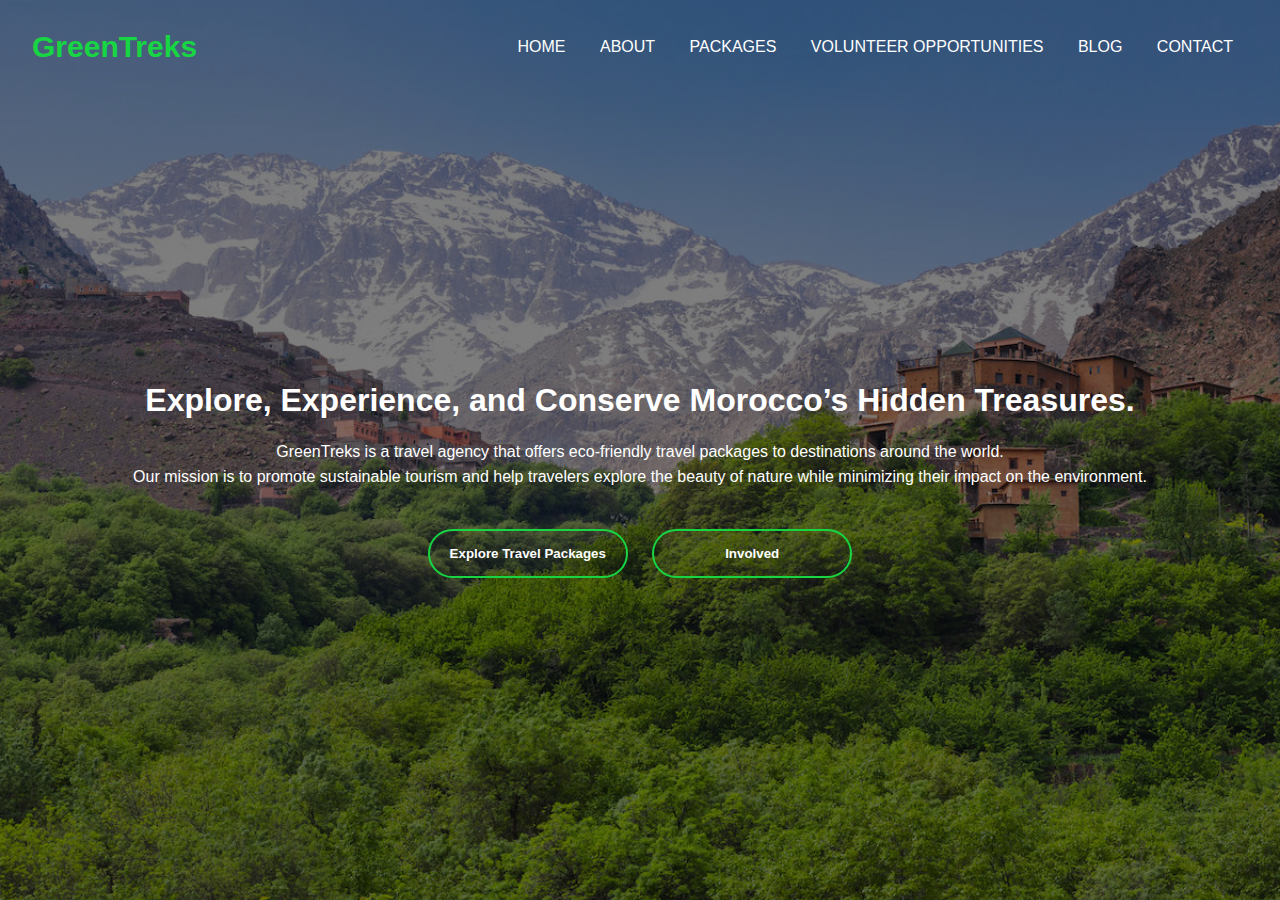
<file: homepage.html>
<!DOCTYPE html>
<html lang="en">
    <head>
        <meta charset="UTF-8">
        <meta name="viewport" content="width=device-width, initial-scale=1.0">
        <title>GreenTreks</title>
        <link rel="stylesheet" href="homepage.css">
    </head>
    <body>
        <div class="container">
            <div class="navbar">
                <p class="name">GreenTreks</p>
                <ul>
                    <li><a href="homepage.html">Home</a></li>
                    <li><a href="about.html">About</a></li>
                    <li><a href="#">Packages</a></li>
                    <li><a href="#">Volunteer opportunities</a></li>
                    <li><a href="#">Blog</a></li>
                    <li><a href="#">Contact</a></li>
                </ul>
            </div>
            <div class="content">
                <h1>Explore, Experience, and Conserve Morocco’s Hidden Treasures.</h1>
                <p>GreenTreks is a travel agency that offers eco-friendly travel packages to destinations around the world.<br> Our mission is to promote sustainable tourism and help travelers explore the beauty of nature while minimizing their impact on the environment.</p>
                <div>
                    <button type="button"><span></span> Explore Travel Packages</button>
                    <button type="button"><span></span> Involved</button>
                </div>
            
            </div>
        </div>
    </body>

</html>
</file>
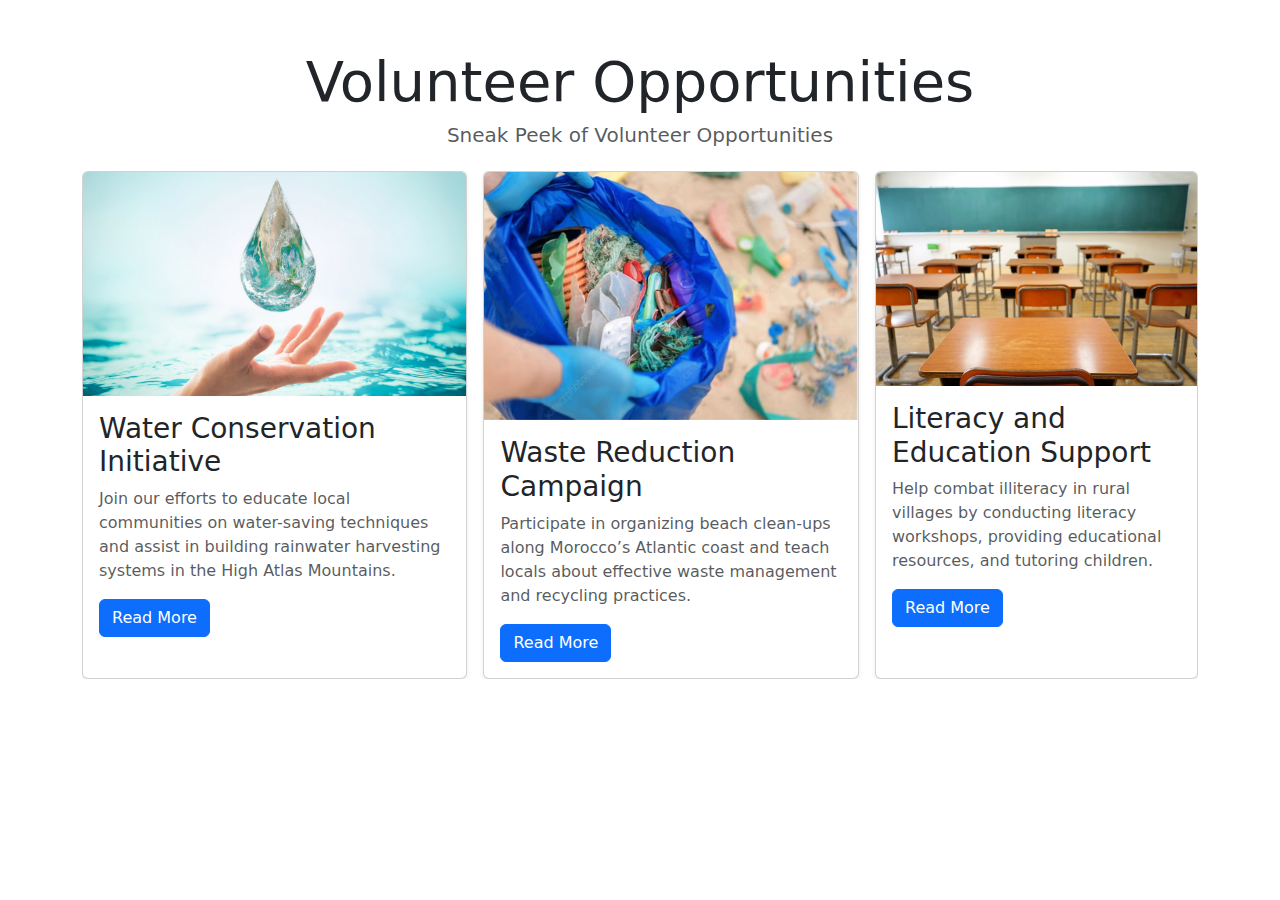
<file: volunteeropportunities.html>
<!DOCTYPE html>
<html lang="en">
<head>
    <meta charset="UTF-8">
    <meta name="viewport" content="width=device-width, initial-scale=1.0">
    <link href="https://cdn.jsdelivr.net/npm/bootstrap@5.3.0-alpha3/dist/css/bootstrap.min.css" rel="stylesheet">
    <title>Volunteer Opportunities</title>
</head>
<body>
    <div class="container py-5">
        <div class="text-center mb-4">
            <h1 class="display-4">Volunteer Opportunities</h1>
            <h2 class="h5 text-muted">Sneak Peek of Volunteer Opportunities</h2>
        </div>

        <div class="d-flex flex-row gap-3 overflow-auto">
            <!-- Card 1 -->
            <div class="card flex-grow-1 shadow-sm" style="min-width: 300px;">
                <img src="img/volunteer-opportunities/waterconservation.jpg" class="card-img-top" alt="Water Conservation Initiative">
                <div class="card-body">
                    <h3 class="card-title">Water Conservation Initiative</h3>
                    <p class="card-text text-muted">
                        Join our efforts to educate local communities on water-saving techniques and assist in building rainwater harvesting systems in the High Atlas Mountains.
                    </p>
                    <a href="#" class="btn btn-primary">Read More</a>
                </div>
            </div>

            <!-- Card 2 -->
            <div class="card flex-grow-1 shadow-sm" style="min-width: 300px;">
                <img src="img/volunteer-opportunities/wasteconservation.png" class="card-img-top" alt="Waste Reduction Campaign">
                <div class="card-body">
                    <h3 class="card-title">Waste Reduction Campaign</h3>
                    <p class="card-text text-muted">
                        Participate in organizing beach clean-ups along Morocco’s Atlantic coast and teach locals about effective waste management and recycling practices.
                    </p>
                    <a href="#" class="btn btn-primary">Read More</a>
                </div>
            </div>

            <!-- Card 3 -->
            <div class="card flex-grow-1 shadow-sm" style="min-width: 300px;">
                <img src="img/volunteer-opportunities/educationsupport.webp" class="card-img-top" alt="Literacy and Education Support">
                <div class="card-body">
                    <h3 class="card-title">Literacy and Education Support</h3>
                    <p class="card-text text-muted">
                        Help combat illiteracy in rural villages by conducting literacy workshops, providing educational resources, and tutoring children.
                    </p>
                    <a href="#" class="btn btn-primary">Read More</a>
                </div>
            </div>
        </div>
    </div>
</body>
</html>
</file>
<file: css/style.css>
/*** Hero Header ***/
.hero-header {
    background:  url(../img/bg-hero.jpeg);
    background-position: center center;
    color: #170e0e !important;
    background-repeat: no-repeat;
    background-size: cover;
    height: 100vh;
}


.hero-header {
    background: url('../img/bg-hero.jpeg') no-repeat center center;
    background-size: cover;
    color: #fff !important; /* White text for better readability */
    position: relative;    /* For overlay positioning */
}



/*Hero header*/
.hero-header::before {
    content: '';
    position: absolute;
    top: 0;
    left: 0;
    width: 100%;
    height: 100%;
    background: rgba(0, 0, 0, 0.5); /* Adjust opacity as needed */
    z-index: 1; /* Place it behind the text */
}


.hero-header .container {
    position: relative; /* So text sits above the overlay */
    z-index: 1;
    text-align: center;
     padding: 5%;/* Adjust as needed */
    
    color: #fff; /* White for clarity */
}

/*** Animation  ***/

 /*SlideIndown*/
@keyframes slideInDown {
    from {
      transform: translate3d(0, -100%, 0);
      visibility: visible;
    }
  
    to {
      transform: translate3d(0, 0, 0);
    }
  }
  
  .slideInDown {
    animation-name: slideInDown;
  }

  /*animated*/
.animated {
    animation-duration: 1s;
    animation-fill-mode: both;
  }
  
  .animated.infinite {
    animation-iteration-count: infinite;
  }
  
  .animated.hinge {
    animation-duration: 2s;
  }
  
  .animated.flipOutX,
  .animated.flipOutY,
  .animated.bounceIn,
  .animated.bounceOut {
    animation-duration: .75s;
  }


/*** Navbar ***/
.navbar-light .navbar-nav .nav-link {
  font-family: 'Nunito', sans-serif;
  position: relative;
  margin-right: 25px;
  padding: 15px 0;
  color: #170e0e !important;
  font-size: 18px;
  font-weight: 600;
  outline: none;
}

.navbar-light .navbar-nav .nav-link:hover::before {
  content: '';
  position: absolute;
  width: 100%;
  height: 2px;
  background: #170e0e;
  bottom: 0;
  left: 0;
  transition: width 0.4s ease-in-out; 
}

.navbar-light .navbar-nav .nav-link::before {
  content: '';
  position: absolute;
  width: 0; /* Initially hidden */
  height: 2px;
  background: #170e0e;
  bottom: 0;
  left: 0;
  transition: width 0.4s ease-in-out; 
}

.navbar-light .navbar-nav .nav-link:hover {
  color: #170e0e !important;
}

/*** Section Title ***/
.section-title {
    position: relative;
    display: inline-block;
    text-transform: uppercase;
}

.section-title::before {
    position: absolute;
    content: "";
    width: calc(100% + 80px);
    height: 2px;
    top: 4px;
    left: -40px;
    background: var(--primary);
    z-index: -1;
}

.section-title::after {
    position: absolute;
    content: "";
    width: calc(100% + 120px);
    height: 2px;
    bottom: 5px;
    left: -60px;
    background: var(--primary);
    z-index: -1;
}

.section-title.text-start::before {
    width: calc(100% + 40px);
    left: 0;
}

.section-title.text-start::after {
    width: calc(100% + 60px);
    left: 0;
}

/*** Package ***/
.package-item {
  box-shadow: 0 0 45px rgba(0, 0, 0, .08);
}

.package-item img {
  transition: .5s;
}

.package-item:hover img {
  transform: scale(1.1);
}


/*** Booking ***/
.booking {
  background: linear-gradient(rgba(15, 23, 43, .7), rgba(15, 23, 43, .7)), url(../img/book-bg.jpg);
  background-position: center center;
  background-repeat: no-repeat;
  background-size: cover;
}



/*** buttons styling ***/
.btn-primary {
  position: relative;
  display: inline-block;
  font-size: 16px;
  font-weight: 600;
  color: #fff;
  border: none;
  padding: 10px 20px;
  border-radius: 5px;
  transition: all 0.3s ease; 
}

.btn-primary:hover {
  transform: scale(1.05); 
  box-shadow: 0 4px 10px rgba(0, 0, 0, 0.2);
}

.btn-primary::before {
  content: '';
  position: absolute;
  top: 0;
  left: 0;
  width: 0;
  height: 100%;
  background: rgba(255, 255, 255, 0.2); /* Light overlay */
  border-radius: 5px;
  transition: width 0.4s ease; /* Smooth hover effect */
}

.btn-primary:hover::before {
  width: 100%;
}
</file>
<file: homepage.css>
*{
    margin: 0;
    padding: 0;
    font-family: sans-serif;
}
.container{
    width: 100%;
    height: 100vh;
    background: linear-gradient(rgba(0,0,0,0.5),rgba(0,0,0,0.5)), url('img 8.jpg');
    background-size: cover;
    background-position: center;
    background-repeat: no-repeat;
    
    
     
}
.navbar{
    width: 95%;
    margin: auto;
    padding: 30px 0;
    display: flex;
    align-items: center;
    justify-content: space-between;

    
}
.name{
    font-size: 30px;
    font-weight: bold;
    color: #17d543;
    
}
.navbar ul li{
    list-style: none;
    display: inline-block;
    margin: 0 15px;
    position: relative;

}
.navbar ul li a{
    text-decoration: none;
    color: #fff;
    text-transform: uppercase;
}
.navbar ul li::after{
    content: '';
    position: absolute;
    left: 0px;
    bottom: -8px;
    background: #17d543;
    height: 3px;
    width: 0;
    transition: 0.5s;
     
}
.navbar ul li:hover::after{
    width: 100%;
}
.content{
    width: 100%;
    position: absolute;
    top:50%;
    transform: translateY(-50%);
    text-align: center;
    color: #ffffff;

}
.content h1{
    margin-top: 80px;
}
.content p{
    margin: 20px auto;
    font-weight: 100;
    line-height: 25px;
}
button{
    width: 200px;
    padding: 15px 0;
    text-align: center;
    margin: 20px 10px;
    font-weight: bold;
    border: 2px solid #17d543;
    border-radius: 25px;
    background: transparent;
    color: #fff;
    cursor: pointer;
    position: relative;
    overflow: hidden;
}
span{
    background: #17d543;
    height: 100%;
    width: 0;
    border-radius: 25px;
    position: absolute;
    left:0;
    bottom: 0;
    z-index:-1 ;
    transition: 0.5s;
}
button:hover span{
    width: 100%;

}
button:hover{
    border: none;
}
</file>
